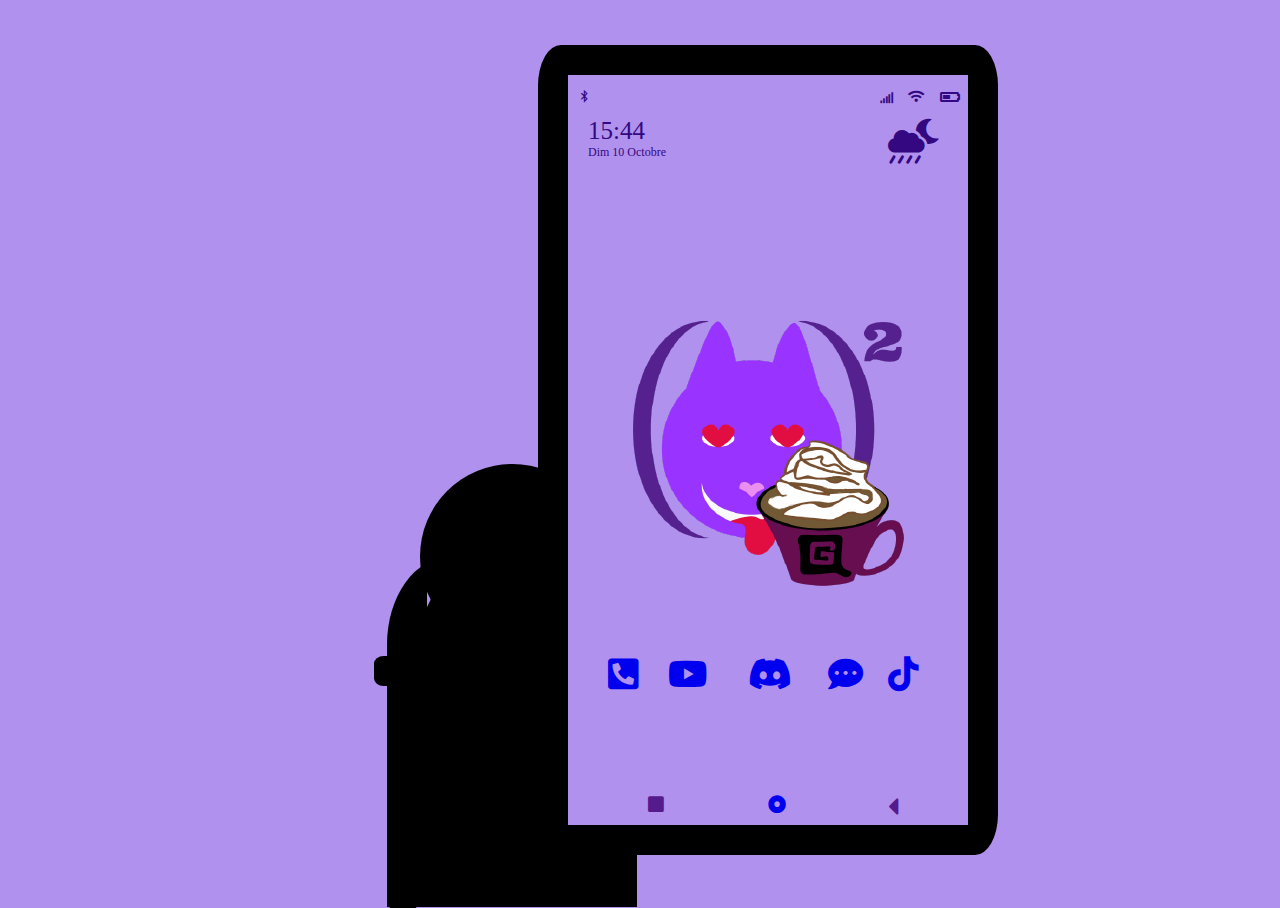
<file: index.html>
<!DOCTYPE html>
<html lang="fr">
<head>
    <meta charset="UTF-8">
    <meta http-equiv="X-UA-Compatible" content="IE=edge">
    <meta name="viewport" content="width=device-width, initial-scale=1.0">
    <title>ChaTubeTablette</title>
    <link rel="stylesheet" href="css/style.css">
    <link rel="stylesheet" href="https://cdnjs.cloudflare.com/ajax/libs/font-awesome/5.15.4/css/all.min.css"/>
</head>
<body>
    <section class="cat">
        <div class="ears Left"></div>
        <div class="ears Right"></div>
        <div class="headCat"></div>
        <div class="nose"></div>
    </section>
    <section>
        <div class="tailCat"></div>
        <div class="top"></div>
    </section>
    <section class="tablette">
        <div class="headerTablet">
            <div class="batterie"><i class="fas fa-battery-half"></i></div>
            <div class="reseau"><i class="fas fa-signal"></i></div>
            <div class="internet"><i class="fas fa-wifi"></i></div>
            <div class="bluetooth"><i class="fab fa-bluetooth-b"></i></div>
            <div class="time">15:44</div>
            <div class="date">Dim 10 Octobre</div>
            <div class="meteo"><i class="fas fa-cloud-moon-rain"></i></div>
        </div>
        <div class="bodyTablet">
            <nav>
                <a href="appel.html" class="appel"><i class="fas fa-phone-square-alt"></i></a>
                <a href="chaTube.html" class="youtube"><i class="fab fa-youtube"></i></a>
                <a href="https://discord.gg/Z3tje86CyH" target="blank" class="discord"><i class="fab fa-discord"></i></a>
                <a href="sms.html" class="sms"><i class="fas fa-comment-dots"></i></a>
                <a href="tiktok.html" class="tiktok"><i class="fab fa-tiktok"></i></a>
            </nav>
        </div>
        <div class="footerTablet">
            <nav>
                <a href="" class="carrer"><i class="fas fa-stop"></i></a>
                <a href="index.html" class="circle"><i class="fas fa-dot-circle"></i></a>
                <a href="" class="return"><i class="fas fa-caret-left"></i></a>
            </nav>
        </div>
    </section>
</body>
</html>
</file>
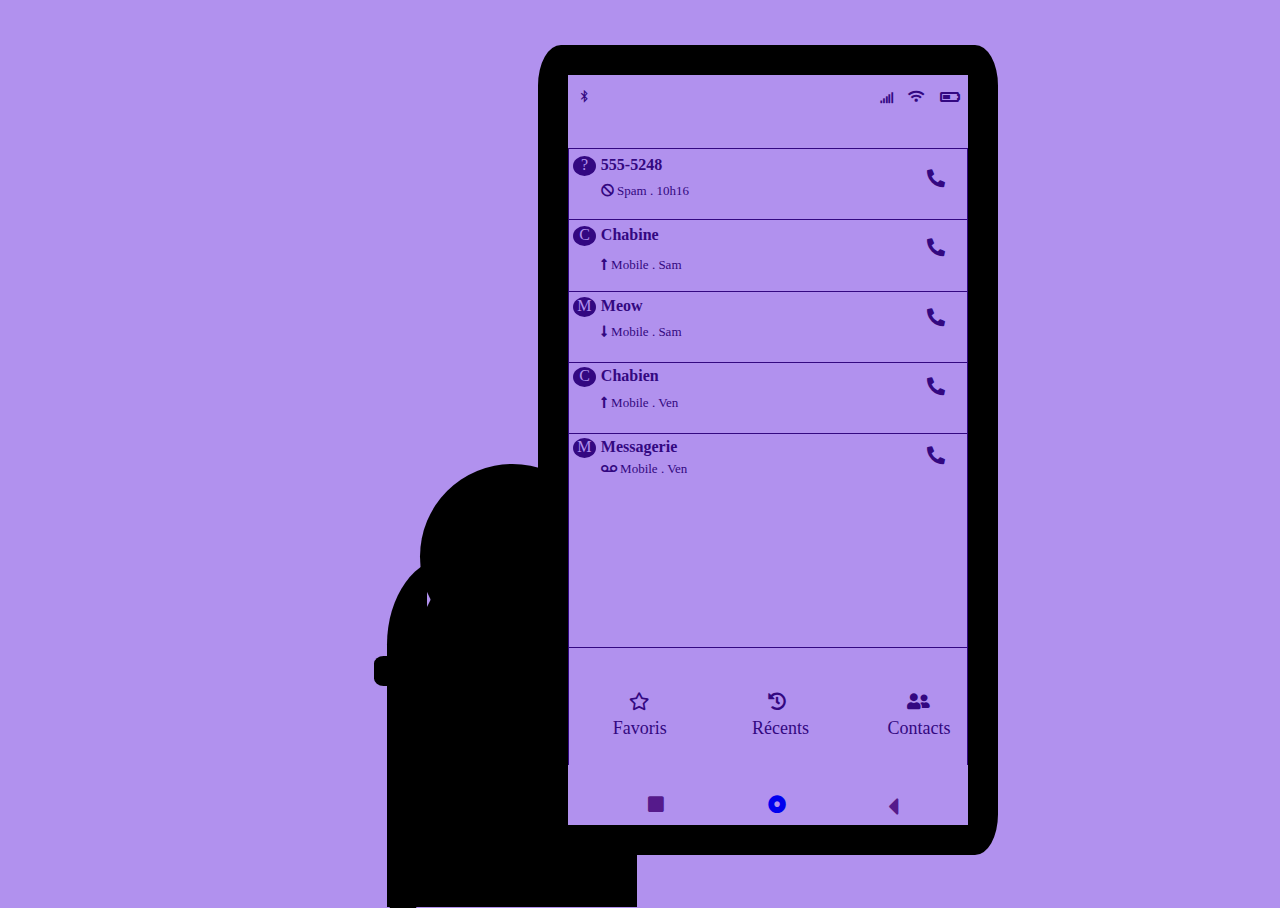
<file: appel.html>
<!DOCTYPE html>
<html lang="fr">
<head>
    <meta charset="UTF-8">
    <meta http-equiv="X-UA-Compatible" content="IE=edge">
    <meta name="viewport" content="width=device-width, initial-scale=1.0">
    <title>ChaTubeTablette</title>
    <link rel="stylesheet" href="css/style.css">
    <link rel="stylesheet" href="https://cdnjs.cloudflare.com/ajax/libs/font-awesome/5.15.4/css/all.min.css"/>
</head>
<body>
    <section class="cat">
        <div class="ears Left"></div>
        <div class="ears Right"></div>
        <div class="headCat"></div>
        <div class="nose"></div>
    </section>
    <section>
        <div class="tailCat"></div>
        <div class="top"></div>
    </section>
    <section class="tablette">
        <div class="headerTablet">
            <div class="batterie"><i class="fas fa-battery-half"></i></div>
            <div class="reseau"><i class="fas fa-signal"></i></div>
            <div class="internet"><i class="fas fa-wifi"></i></div>
            <div class="bluetooth"><i class="fab fa-bluetooth-b"></i></div>
            <div class="time">15:44</div>
            <div class="date">Dim 10 Octobre</div>
            <div class="meteo"><i class="fas fa-cloud-moon-rain"></i></div>
        </div>
        <div class="bodyappel">
            <div class="appelOne">
                <div class="iconCircle">?</div>
                <div class="num">555-5248</div>
                <div class="infoappelOne"><i class="fas fa-ban"></i> Spam . 10h16</div>
                <div class="iconCall"><i class="fas fa-phone-alt"></i></div>
            </div>
            <div class="appelTwo">
                <div class="iconCircle">C</div>
                <div class="num">Chabine</div>
                <div class="iconCall"><i class="fas fa-phone-alt"></i></div>
                <div class="infoappelTwo"><i class="fas fa-long-arrow-alt-up"></i> Mobile . Sam</div>
            </div>
            <div class="appelTree">
                <div class="iconCircle">M</div>
                <div class="num">Meow</div>
                <div class="infoappelTree"><i class="fas fa-long-arrow-alt-down"></i> Mobile . Sam</div>
                <div class="iconCall"><i class="fas fa-phone-alt"></i></div>
            </div>
            <div class="appelFour">
                <div class="iconCircle">C</div>
                <div class="num">Chabien</div>
                <div class="infoappelFour"><i class="fas fa-long-arrow-alt-up"></i> Mobile . Ven</div>
                <div class="iconCall"><i class="fas fa-phone-alt"></i></div>
            </div>
            <div class="appelFive">
                <div class="iconCircle">M</div>
                <div class="num">Messagerie</div>
                <div class="infoappelFive"><i class="fas fa-voicemail"></i> Mobile . Ven</div>
                <div class="iconCall"><i class="fas fa-phone-alt"></i></div>
            </div>
            <div class="bottomCall">
                <div class="fav"><i class="far fa-star"></i></div>
                <p class="p_fav">Favoris</p>
                <div class="history"><i class="fas fa-history"></i></div>
                <p class="p_history">Récents</p>
                <div class="contact"><i class="fas fa-user-friends"></i></div>
                <p class="p_contact">Contacts</p>
            </div>
        </div>
        <div class="footerTablet">
            <nav>
                <a href="" class="carrer"><i class="fas fa-stop"></i></a>
                <a href="index.html" class="circle"><i class="fas fa-dot-circle"></i></a>
                <a href="" class="return"><i class="fas fa-caret-left"></i></a>
            </nav>
        </div>
    </section>
</body>
</html>
</file>
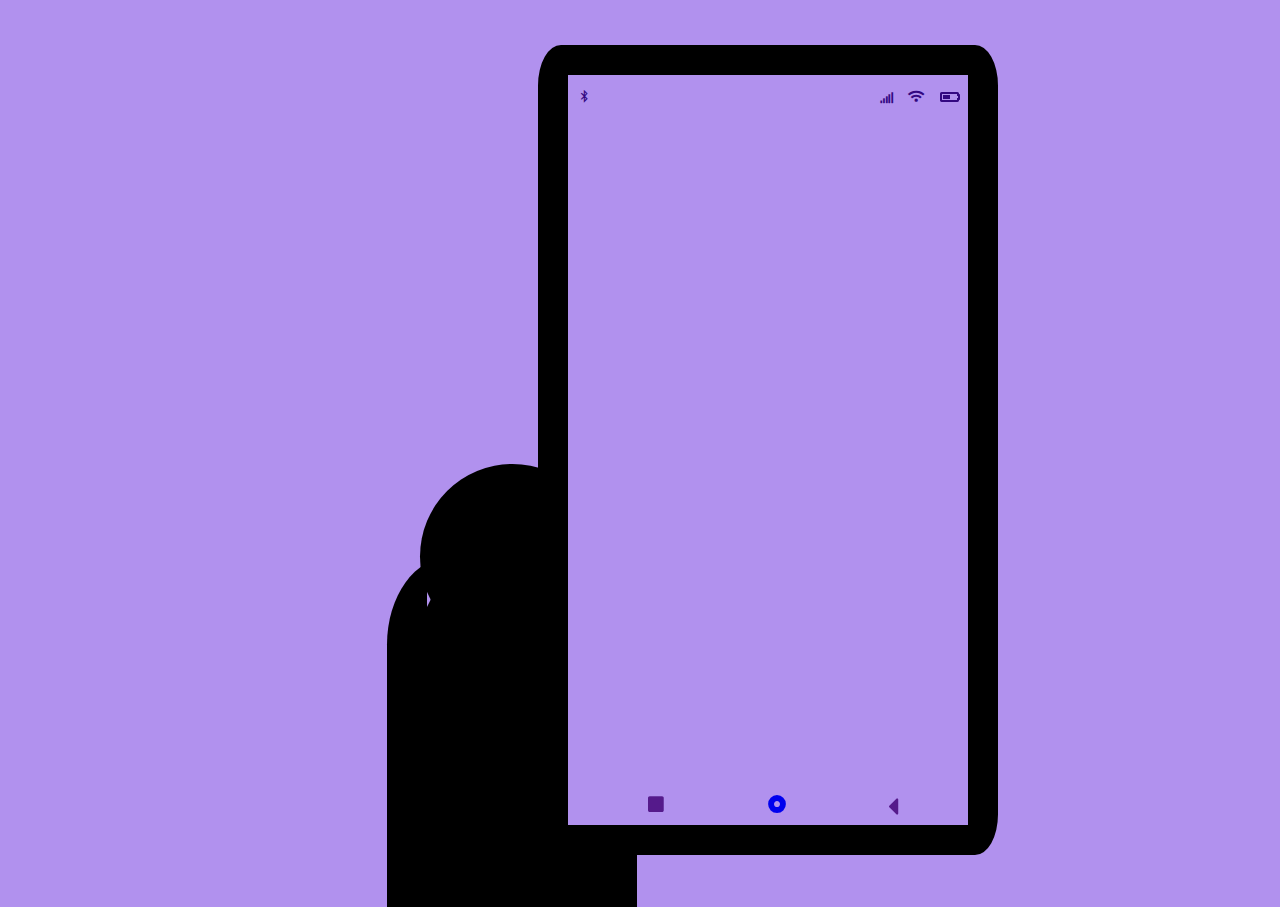
<file: chaTube.html>
<!DOCTYPE html>
<html lang="fr">
<head>
    <meta charset="UTF-8">
    <meta http-equiv="X-UA-Compatible" content="IE=edge">
    <meta name="viewport" content="width=device-width, initial-scale=1.0">
    <title>ChaTubeTablette</title>
    <link rel="stylesheet" href="css/style.css">
    <link rel="stylesheet" href="https://cdnjs.cloudflare.com/ajax/libs/font-awesome/5.13.0/css/all.min.css"/>
</head>
<body>
    <section class="cat">
        <div class="ears Left"></div>
        <div class="ears Right"></div>
        <div class="headCat"></div>
    </section>
    <section class="tablette">
        <class class="headerTablet">
            <div class="batterie"><i class="fas fa-battery-half"></i></div>
            <div class="reseau"><i class="fas fa-signal"></i></div>
            <div class="internet"><i class="fas fa-wifi"></i></div>
            <div class="bluetooth"><i class="fab fa-bluetooth-b"></i></div>
            <div class="time">22:08</div>
            <div class="date">Dim 03 Octobre</div>
            <div class="meteo"><i class="fas fa-cloud-moon-rain"></i></div>
        </class>
        <div class="bodyTabletYoutube">
            <iframe 
                width="100%" 
                height="640px" 
                src="https://www.youtube.com/embed/pNAvHb7x4ok" 
                title="YouTube video player" frameborder="0" allow="accelerometer; autoplay; clipboard-write; encrypted-media; gyroscope; picture-in-picture" allowfullscreen>
            </iframe>
        </div>
        <div class="footerTablet">
            <nav>
                <a href="" class="carrer"><i class="fas fa-stop"></i></a>
                <a href="index.html" class="circle"><i class="fas fa-dot-circle"></i></a>
                <a href="" class="return"><i class="fas fa-caret-left"></i></a>
            </nav>
        </div>
    </section>
</body>
</html>
</file>
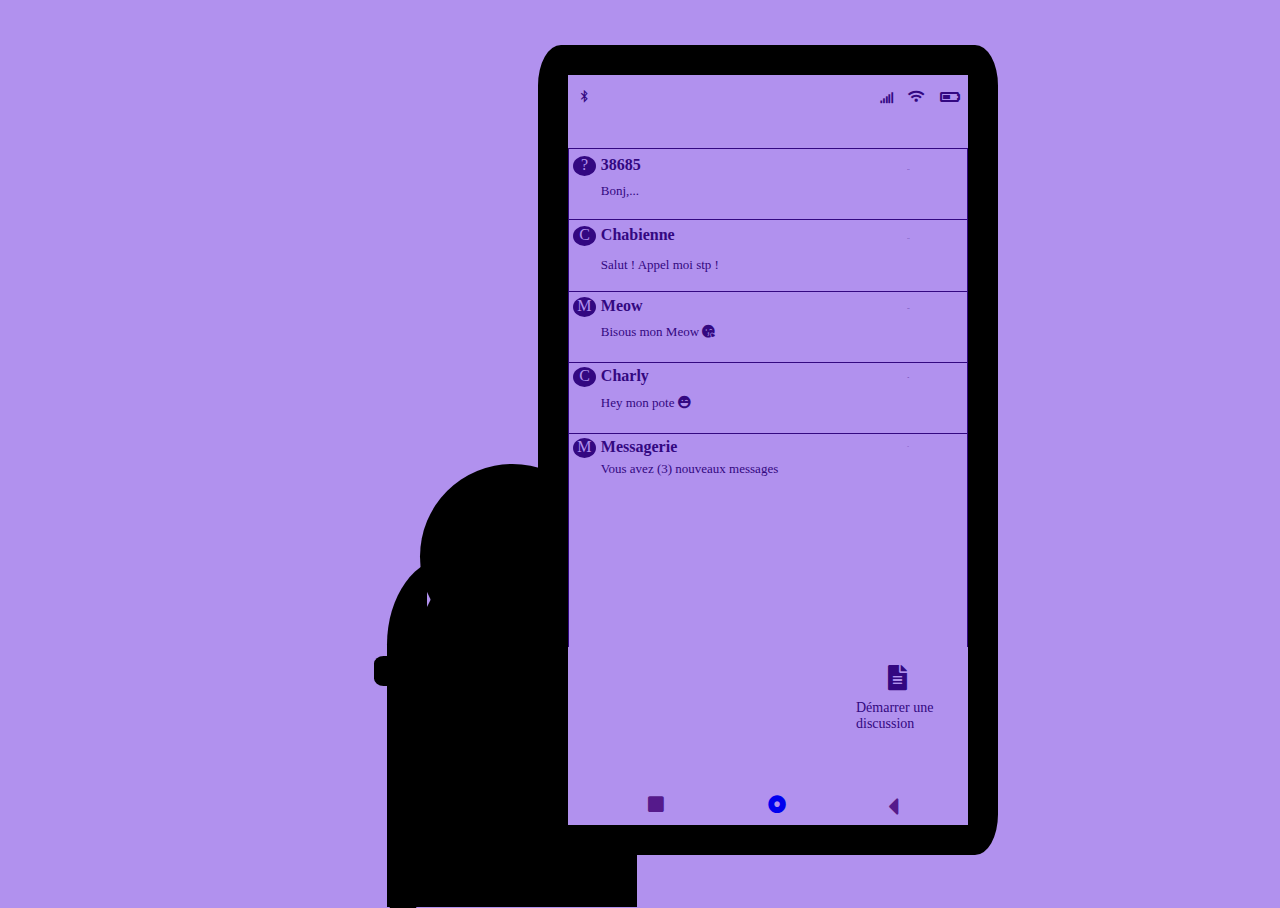
<file: sms.html>
<!DOCTYPE html>
<html lang="fr">
<head>
    <meta charset="UTF-8">
    <meta http-equiv="X-UA-Compatible" content="IE=edge">
    <meta name="viewport" content="width=device-width, initial-scale=1.0">
    <title>ChaTubeTablette</title>
    <link rel="stylesheet" href="css/style.css">
    <link rel="stylesheet" href="https://cdnjs.cloudflare.com/ajax/libs/font-awesome/5.15.4/css/all.min.css"/>
</head>
<body>
    <section class="cat">
        <div class="ears Left"></div>
        <div class="ears Right"></div>
        <div class="headCat"></div>
        <div class="nose"></div>
    </section>
    <section>
        <div class="tailCat"></div>
        <div class="top"></div>
    </section>
    <section class="tablette">
        <div class="headerTablet">
            <div class="batterie"><i class="fas fa-battery-half"></i></div>
            <div class="reseau"><i class="fas fa-signal"></i></div>
            <div class="internet"><i class="fas fa-wifi"></i></div>
            <div class="bluetooth"><i class="fab fa-bluetooth-b"></i></div>
        </div>
        <div class="bodysms">
            <div class="smsOne">
                <div class="iconCircle">?</div>
                <div class="num">38685</div>
                <div class="infoappelOne">Bonj,...</div>
                <div class="iconsms">08:35</div>
            </div>
            <div class="smsTwo">
                <div class="iconCircle">C</div>
                <div class="num">Chabienne</div>
                <div class="infoappelTwo">Salut ! Appel moi stp !</div>
                <div class="iconsms">23:12</div>
            </div>
            <div class="smsTree">
                <div class="iconCircle">M</div>
                <div class="num">Meow</div>
                <div class="infoappelTree">Bisous mon Meow <i class="fas fa-kiss-wink-heart"></i></div>
                <div class="iconsms">22:56</div>
            </div>
            <div class="smsFour">
                <div class="iconCircle">C</div>
                <div class="num">Charly</div>
                <div class="infoappelFour">Hey mon pote <i class="fas fa-laugh-wink"></i> </div>
                <div class="iconsms">sam.</div>
            </div>
            <div class="smsFive">
                <div class="iconCircle">M</div>
                <div class="num">Messagerie</div>
                <div class="infoappelFive">Vous avez (3) nouveaux messages</div>
                <div class="iconsms">ven.</div>
            </div>
            <div class="bottomsms">
                <div class="tchat"><i class="fas fa-file-alt"></i></div>
                <p class="p_tchat">Démarrer une discussion</p>
            </div>
        </div>
        <div class="footerTablet">
            <nav>
                <a href="" class="carrer"><i class="fas fa-stop"></i></a>
                <a href="index.html" class="circle"><i class="fas fa-dot-circle"></i></a>
                <a href="" class="return"><i class="fas fa-caret-left"></i></a>
            </nav>
        </div>
    </section>
</body>
</html>
</file>
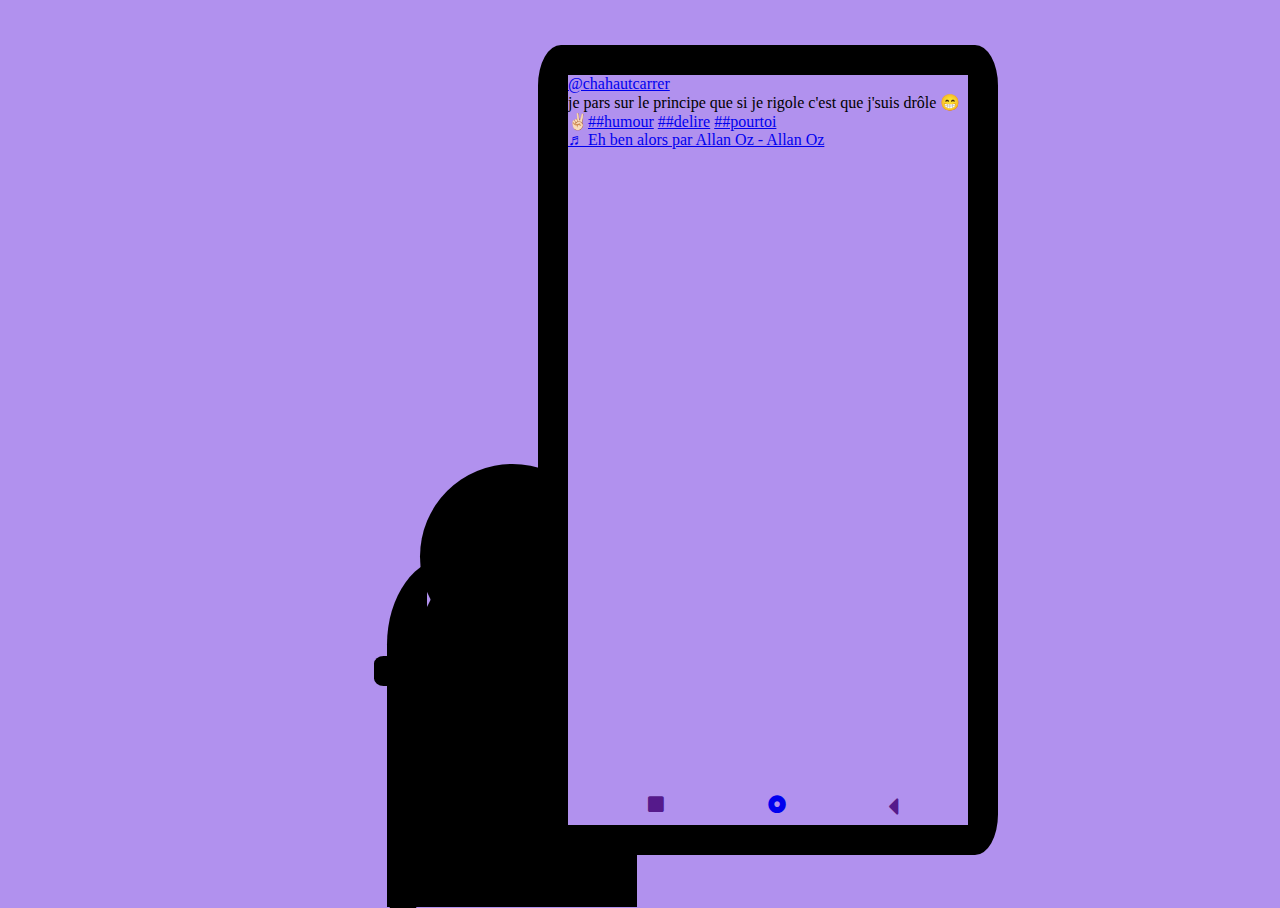
<file: tiktok.html>
<!DOCTYPE html>
<html lang="fr">
<head>
    <meta charset="UTF-8">
    <meta http-equiv="X-UA-Compatible" content="IE=edge">
    <meta name="viewport" content="width=device-width, initial-scale=1.0">
    <title>ChaTubeTablette</title>
    <link rel="stylesheet" href="css/style.css">
    <link rel="stylesheet" href="https://cdnjs.cloudflare.com/ajax/libs/font-awesome/5.15.4/css/all.min.css"/>
</head>
<body>
    <section class="cat">
        <div class="ears Left"></div>
        <div class="ears Right"></div>
        <div class="headCat"></div>
        <div class="nose"></div>
    </section>
    <section>
        <div class="tailCat"></div>
        <div class="top"></div>
    </section>
    <section class="tablette">
        <div class="bodyTabletTitok">
            <blockquote class="tiktok-embed" cite="https://www.tiktok.com/@chahautcarrer/video/7015279937800113413" data-video-id="7015279937800113413" style="width: 100%;height: 732px;" > <section> <a target="_blank" title="@chahautcarrer" href="https://www.tiktok.com/@chahautcarrer">@chahautcarrer</a> <p>je pars sur le principe que si je rigole c&#39;est que j&#39;suis drôle 😁✌🏻<a title="humour" target="_blank" href="https://www.tiktok.com/tag/humour">##humour</a> <a title="delire" target="_blank" href="https://www.tiktok.com/tag/delire">##delire</a> <a title="pourtoi" target="_blank" href="https://www.tiktok.com/tag/pourtoi">##pourtoi</a></p> <a target="_blank" title="♬ Eh ben alors par Allan Oz - Allan Oz" href="https://www.tiktok.com/music/Eh-ben-alors-par-Allan-Oz-6922114692806658817">♬ Eh ben alors par Allan Oz - Allan Oz</a> </section> </blockquote> <script async src="https://www.tiktok.com/embed.js"></script>
        </div>
        <div class="footerTablet">
            <nav>
                <a href="" class="carrer"><i class="fas fa-stop"></i></a>
                <a href="index.html" class="circle"><i class="fas fa-dot-circle"></i></a>
                <a href="" class="return"><i class="fas fa-caret-left"></i></a>
            </nav>
        </div>
    </section>
</body>
</html>
</file>
<file: css/style.css>
* {
    margin: 0;
    padding: 0;
    background: #b191ee;
}
/* Chat */
.cat {
    background: #000;
    position: absolute;
    margin: auto;
    top: 62.6%;
    right: 20%;
    bottom: 0;
    left: 0;
    width: 250px;
    height: 350px;
    border-radius: 25% 25% 0 0;
}
.ears {
    position: absolute;
    margin: auto;
    width: 0;
    height: 0;
    border-left: 50px solid transparent;
    border-right: 50px solid transparent;
    border-bottom: 100px solid #000;
}
.Right {
    top: 0;
    right: 0;
    bottom: 170%;
    left: 27%;
}
.Left {
    z-index: 0;
    top: 0;
    right: 44%;
    bottom: 170%;
}
.headCat {
    position: absolute;
    margin: auto;
    top: 0;
    left: 0;
    right: 0;
    bottom: 125%;
    width: 185px;
    height: 185px;
    border-radius: 50%;
    background: #000;
}
.nose {
    position: absolute;
    margin: auto;
    top: 0;
    left: 84%;
    right: 10%;
    bottom: 125%;
    width: 15px;
    height: 15px;
    border-radius: 50%;
    background: #000;
}
.tailCat {
    position: absolute;
    margin: auto;
    top: 74%;
    right: 37%;
    bottom: 0;
    left: 0;
    width: 30px;
    height: 250px;
    background: #000;
    border-radius: 7%;
}
.top {
    position: absolute;
    margin: auto;
    top: 49%;
    right: 38.5%;
    bottom: 0;
    left: 0;
    width: 3%;
    height: 30px;
    background: #000;
    border-radius: 25%;
}
/* Tablette */ 
.tablette {
    position: absolute;
    margin: auto;
    top: 0;
    left: 20%;
    right: 0;
    bottom: 0;
    width: 400px;
    height: 750px;
    border: #000 solid 30px;
    border-radius: 5%;
    background-image: url(../img/ChaHAuTcarrer_pdp.png);
    background-repeat: no-repeat;
    background-position: center;
}
/* en tete tablette */
.headerTablet {
    position: absolute;
    margin: 0;
    padding: 0;
    width: 100%;
    height: 140px;
    color: #330881;
}
.batterie {
    z-index: 1;
    position: absolute;
    margin: auto;
    top: 10%;
    left: 93%;
    right: 0;
    bottom: 90%;
    font-size: 16px;
}
.reseau {
    position: absolute;
    margin: auto;
    top: 12%;
    left: 78%;
    right: 0;
    bottom: 90%;
    font-size: 11px;
}
.bluetooth {
    position: absolute;
    margin: auto;
    top: 10%;
    left: 3%;
    font-size: 13px;
}
.internet {
    position: absolute;
    margin: auto;
    top: 10%;
    left: 85%;
    right: 0;
    bottom: 90%;
    font-size: 13px;
}
.time {
    position: absolute;
    margin: auto;
    top: 30%;
    left: 5%;
    font-size: 25px;
}
.date {
    position: absolute;
    margin: auto;
    top: 50%;
    left: 5%;
    font-size: 12px;
}
.meteo {
    position: absolute;
    margin: auto;
    margin-top: 0;
    padding-top: 0;
    top: 30%;
    left: 80%;
    right: 0;
    bottom: 0;
    font-size: 45px;
}
/* milieu tablette - application */
.bodyTablet {
    position: absolute;
    margin: auto;
    top: 75%;
    padding: 0;
    width: 100%;
    height: 60px;
    color: #330881;
    font-size: 35px;
}
.appel {
    position: absolute;
    margin: auto;
    top: 30%;
    left: 10%;
    right: 0;
    bottom: 0;
}
.youtube {
    position: absolute;
    margin: auto;
    top: 30%;
    left: 25%;
    right: 0;
    bottom: 0;
}
.discord {
    position: absolute;
    margin: auto;
    top: 30%;
    left: 45%;
    right: 0;
    bottom: 0;
}
.tiktok {
    position: absolute;
    margin: auto;
    top: 30%;
    left: 80%;
    right: 0;
    bottom: 0;
}
.sms {
    position: absolute;
    margin: auto;
    top: 30%;
    left: 65%;
    right: 0;
    bottom: 0;
}
/* pied tablette */
.footerTablet {
    position: absolute;
    margin: auto;
    top: 92%;
    padding: 0;
    width: 100%;
    height: 60px;
    color: #330881;
    font-size: 18px;
}
.carrer {
    position: absolute;
    margin: auto;
    top: 50%;
    left: 20%;
    right: 0;
    bottom: 0;
}
.circle {
    position: absolute;
    margin: auto;
    top: 50%;
    left: 50%;
    right: 0;
    bottom: 0;
}
.return {
    position: absolute;
    margin: auto;
    top: 45%;
    left: 80%;
    right: 0;
    bottom: 0;
    font-size: 28px;
}
/* Appli Appel */
.bodyappel {
    position: absolute;
    margin: auto;
    top: 5%;
    left: 0;
    right: 0;
    bottom: 0;
}
.iconCircle {
    position: absolute;
    margin: auto;
    top: 1%;
    left: 1%;
    width: 23px;
    height: 20px;
    color: #b191ee;
    background: #330881;
    border-radius: 50%;
    text-align: center;
    font-size: 16px;
}
.num {
    position: absolute;
    margin: auto;
    color: #330881;
    top: 1%;
    left: 8%;
    font-size: 16px;
    font-weight: 550;
}
.infoappelOne {
    position: absolute;
    margin: auto;
    color: #330881;
    top: 5%;
    left: 8%;
    font-size: 13px;
    font-weight: 500;
}
.infoappelTwo {
    position: absolute;
    margin: auto;
    color: #330881;
    top: 6%;
    left: 8%;
    font-size: 13px;
    font-weight: 500;
}
.infoappelTree {
    position: absolute;
    margin: auto;
    color: #330881;
    top: 6%;
    left: 8%;
    font-size: 13px;
    font-weight: 500;
}
.infoappelFour {
    position: absolute;
    margin: auto;
    color: #330881;
    top: 7%;
    left: 8%;
    font-size: 13px;
    font-weight: 500;
}
.infoappelFive {
    position: absolute;
    margin: auto;
    color: #330881;
    top: 7%;
    left: 8%;
    font-size: 13px;
    font-weight: 500;
}
.iconCall {
    position: absolute;
    margin: auto;
    top: 3%;
    left: 90%;
    color: #330881;
    font-size: 18px;
}
.appelOne {
    position: absolute;
    margin: auto;
    top: 5%;
    left: 0;
    right: 0;
    bottom: 0;
    border: #330881 1px solid;
}
.appelTwo {
    position: absolute;
    margin: auto;
    top: 15%;
    left: 0;
    right: 0;
    bottom: 0;
    border: #330881 1px solid;
}
.appelTree {
    position: absolute;
    margin: auto;
    top: 25%;
    left: 0;
    right: 0;
    bottom: 0;
    border: #330881 1px solid;
}
.appelFour {
    position: absolute;
    margin: auto;
    top: 35%;
    left: 0;
    right: 0;
    bottom: 0;
    border: #330881 1px solid;
}
.appelFive {
    position: absolute;
    margin: auto;
    top: 45%;
    left: 0;
    right: 0;
    bottom: 0;
    border: #330881 1px solid;
}
.bottomCall {
    position: absolute;
    margin: auto;
    top: 75%;
    left: 0;
    right: 0;
    bottom: 0;
    color: #330881;
    border: #330881 1px solid;
    font-size: 18px;
}

.fav {
    position: absolute;
    margin: auto;
    top: 25%;
    left: 15%;
}
.p_fav {
    position: absolute;
    margin: auto;
    top: 40%;
    left: 11%;
}
.history {
    position: absolute;
    margin: auto;
    top: 25%;
    left: 50%;
}
.p_history {
    position: absolute;
    margin: auto;
    top: 40%;
    left: 46%;
}
.contact {
    position: absolute;
    margin: auto;
    top: 25%;
    left: 85%;
}
.p_contact {
    position: absolute;
    margin: auto;
    top: 40%;
    left: 80%;
}
/* Appli youtube */
.bodyTabletYoutube {
    position: absolute;
    margin: auto;
    top: 5%;
    left: 0;
    right: 0;
    bottom: 0;
}
/* Appli Tiktok */
.bodyTabletTitok {
    position: absolute;
    margin: auto;
    top: 0;
    left: 0;
    right: 0;
    bottom: 0;
}
/* Appli SMS */
.bodysms {
    position: absolute;
    margin: auto;
    top: 5%;
    left: 0;
    right: 0;
    bottom: 0;
}
.iconsms {
    position: absolute;
    margin: auto;
    top: 3%;
    left: 85%;
    color: #330881;
    font-size: 1px;
}
.smsOne {
    position: absolute;
    margin: auto;
    top: 5%;
    left: 0;
    right: 0;
    bottom: 0;
    border: #330881 1px solid;
}
.smsTwo {
    position: absolute;
    margin: auto;
    top: 15%;
    left: 0;
    right: 0;
    bottom: 0;
    border: #330881 1px solid;
}
.smsTree {
    position: absolute;
    margin: auto;
    top: 25%;
    left: 0;
    right: 0;
    bottom: 0;
    border: #330881 1px solid;
}
.smsFour {
    position: absolute;
    margin: auto;
    top: 35%;
    left: 0;
    right: 0;
    bottom: 0;
    border: #330881 1px solid;
}
.smsFive {
    position: absolute;
    margin: auto;
    top: 45%;
    left: 0;
    right: 0;
    bottom: 0;
    border: #330881 1px solid;
}
.bottomsms {
    position: absolute;
    margin: auto;
    top: 75%;
    left: 0;
    right: 0;
    bottom: 0;
    color: #330881;
    font-size: 18px;
}
.tchat {
    position: absolute;
    margin: auto;
    top: 10%;
    left: 80%;
    font-size: 25px;
}
.p_tchat {
    position: absolute;
    margin: auto;
    top: 30%;
    left: 72%;
    font-size: 14px;
}
</file>
